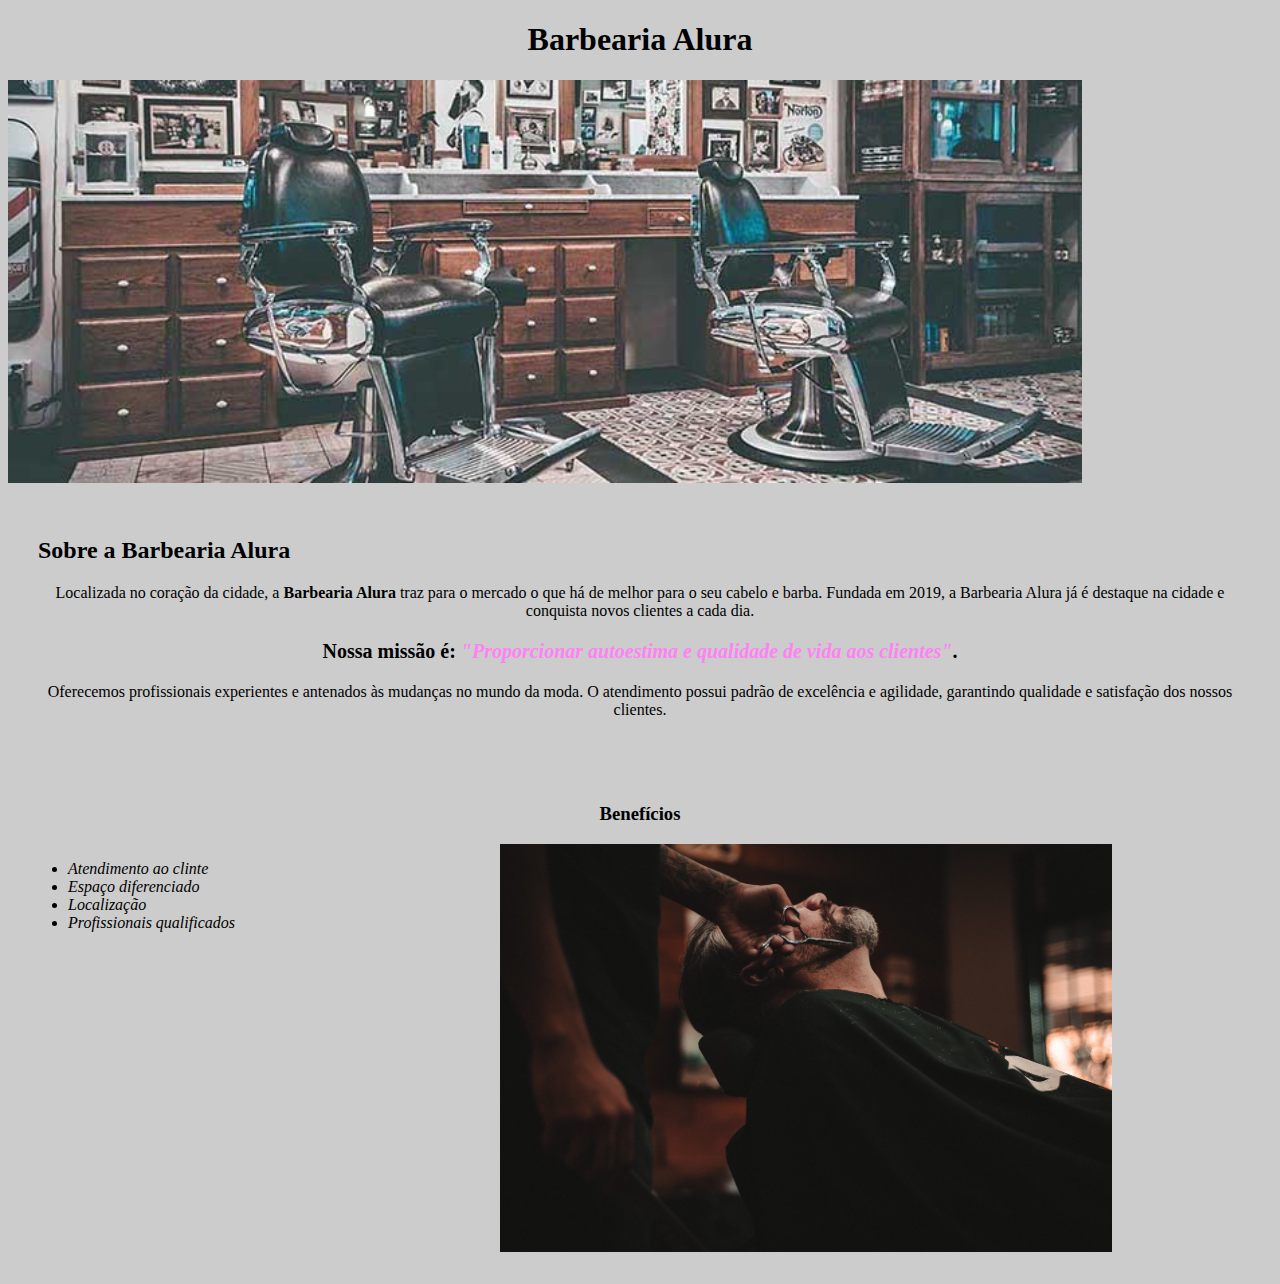
<file: index.html>
<!DOCTYPE html>
<html lang="pt-br">
<head>
    <meta charset="UTF-8">
    <meta name="viewport" content="width=device-width, initial-scale=1.0">
    <link rel="stylesheet" href="style.home.css">
    <title>Document</title>
</head>
<body>
    <header>
            <h1 class=titulo-principal>Barbearia Alura</h1>
            </header>
            <img src="banner.jpg" alt="">
    
    <div class="principal">
        <h2 class="titulocentralizado">Sobre a Barbearia Alura</h2>
            <p>Localizada no coração da cidade, a <strong>Barbearia Alura</strong> traz para o mercado o que há de melhor para o seu cabelo e barba. Fundada em 2019, a Barbearia Alura já é destaque na cidade e conquista novos clientes a cada dia.</p>
            <p id=missao><strong>Nossa missão é: <em>"Proporcionar autoestima e qualidade de vida aos clientes"</em>.</strong></p>
            <p>Oferecemos profissionais experientes e antenados às mudanças no mundo da moda. O atendimento possui padrão de excelência e agilidade, garantindo qualidade e satisfação dos nossos clientes.</p>
    </div>


    <div class="beneficios">
        <h3 class="titulo-centralizado">Benefícios</h3>
        <ul>
            <li class="itens">Atendimento ao clinte</li>
            <li class="itens">Espaço diferenciado</li>
            <li class="itens">Localização</li>
            <li class="itens">Profissionais qualificados</li>
        </ul>
        <img src="beneficios.jpg" alt="beneficios" class="img-beneficios">
    </div>

</body>
</html>
</file>
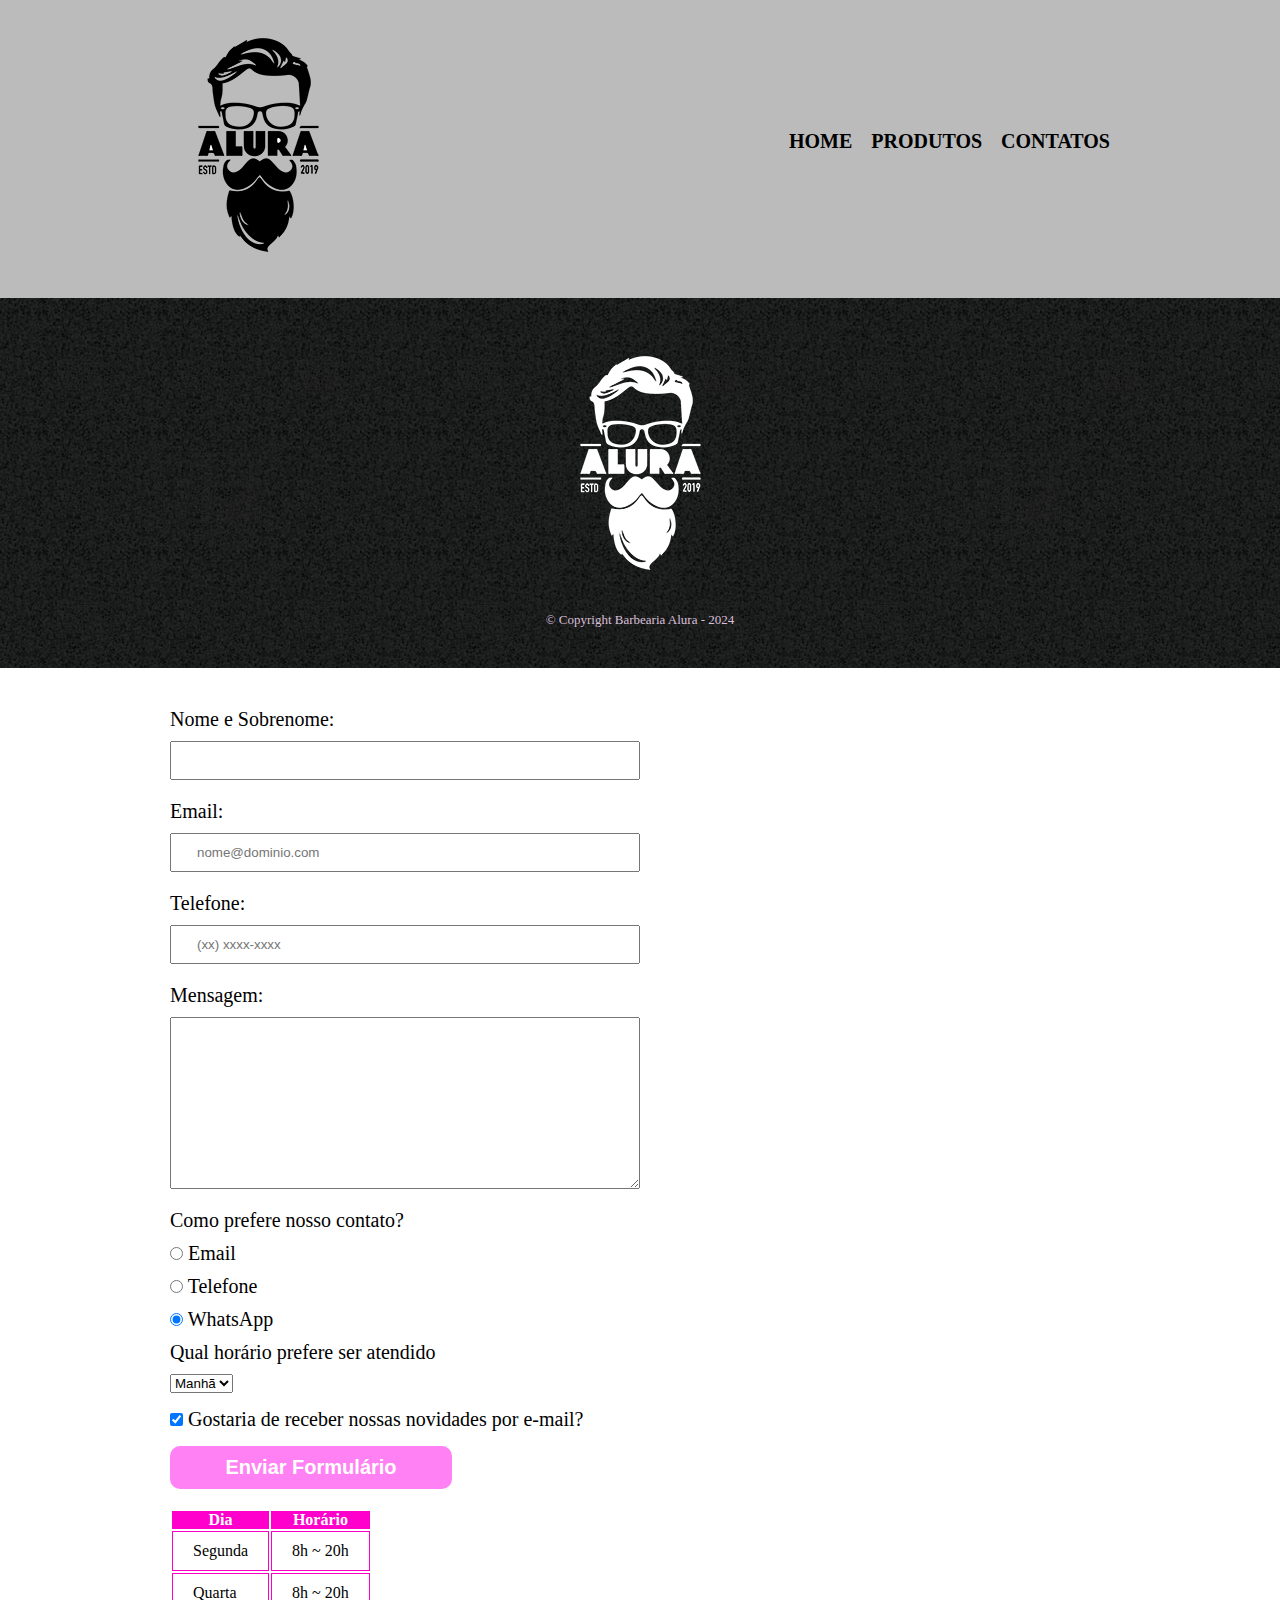
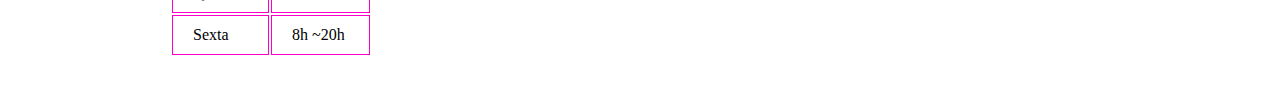
<file: contatos.html>
<!DOCTYPE html>
<html lang="pt-br">
<head>
   <meta charset="UTF-8">
   <meta name="viewport" content="width=device-width, initial-scale=1.0">
   <link rel="stylesheet"  href="style.css">
   <title>Produtos - Barbearia Alura</title>
</head>
<body>


   <header>
       <div class="caixa">
       <h1><img src="logo.png" alt="Logo da Barbearia"></h1>
<nav>
   <ul>
       <li> <a href="index.html">Home</a></li>
       <li><a href="#">Produtos</a></li>
       <li> <a href="#">Contatos</a></li>
   </ul>
</nav>
</div>
   </header>

   <footer>
    <img src="logo-branco.png" alt="Logo da Barbearia Alura">
    <p class="copyright"> &copy; Copyright Barbearia Alura - 2024</p>
</footer>
   <main>
      <form>
         <label for="nomeSobrenome">Nome e Sobrenome:</label>
         <input type="text" id="nomeSobrenome" class="input-padrao" required>

         <label for="email">Email:</label>
         <input type="email" id="email" class="input-padrao" required placeholder="nome@dominio.com">

         <label for="telefone">Telefone:</label>
         <input type="tel" id="telefone" class="input-padrao" required placeholder="(xx) xxxx-xxxx">

         <label for="mensagem">Mensagem:</label>
         <textarea name="" id="mensagem" cols="30" rows="10" class="input-padrao" required></textarea>

         <div>
            <p>Como prefere nosso contato?</p>
            <label for="radio-email"> <input type="radio" name="contato" id="radio-email"> Email</label>
            

            <label for="radio-telefone"> <input type="radio" name="contato" id="radio-telefone"> Telefone</label>
            

            <label for="radio-whatsApp"> <input type="radio" name="contato" id="radio-whatsApp" checked> WhatsApp</label>
         </div>

         <div>
         <p>Qual horário prefere ser atendido</p>
         <select>
            <option>Manhã</option>
            <option>Tarde</option>
            <option>Noite</option>
         </select>
         <div>

         <label class="checkbox"><input type="checkbox" name="" id="" checked> Gostaria de receber nossas novidades por e-mail?
         </label>

         <input type="submit" value="Enviar Formulário" class="enviar">
      </form>
      <table>
         <thead>
            <tr>
               <th>Dia</th>
               <th>Horário</th>
            </tr>
         </thead>

         <tbody>
            <tr>
               <td>Segunda</td>
               <td>8h ~ 20h</td>
            </tr>
            <tr>
               <td>Quarta</td>
               <td>8h ~ 20h</td>
            </tr>
            <tr>
               <td>Sexta</td>
               <td>8h ~20h</td>
            </tr>
         </tbody>
      </table>
   </main>
</body>
</html>
</file>
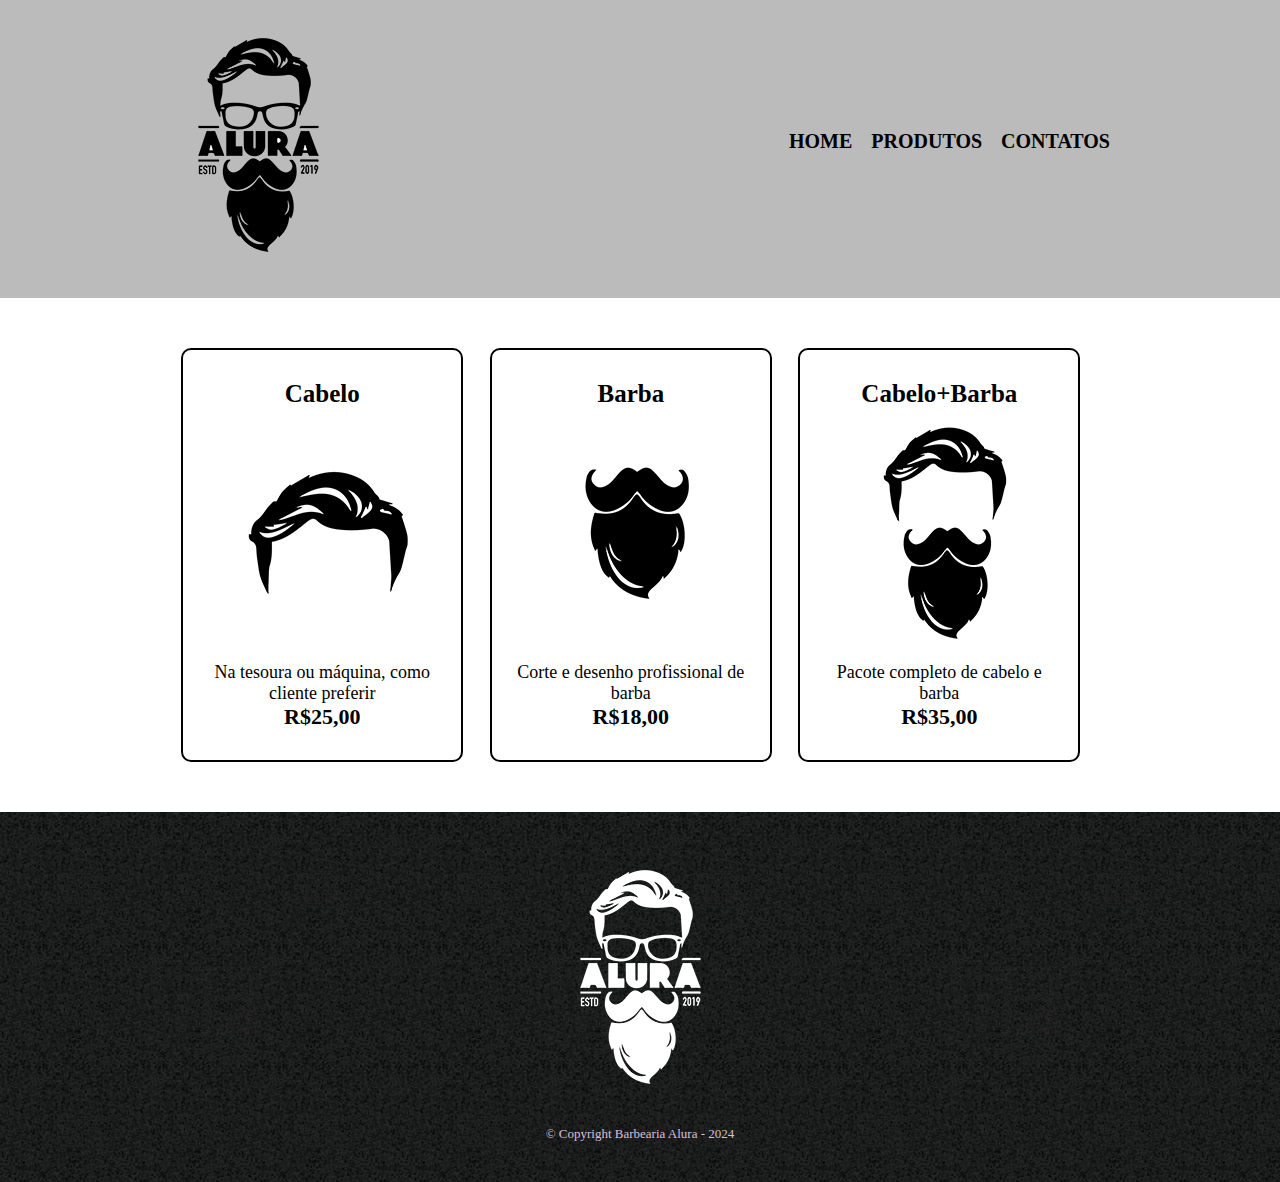
<file: produtos.html>
<!DOCTYPE html>
<html lang="pt-br">
<head>
   <meta charset="UTF-8">
   <meta name="viewport" content="width=device-width, initial-scale=1.0">
   <link rel="stylesheet"  href="style.css">
   <title>Produtos - Barbearia Alura</title>
</head>
<body>


   <header>
       <div class="caixa">
       <h1><img src="logo.png" alt="Logo da Barbearia"></h1>
<nav>
   <ul>
       <li> <a href="index.html">Home</a></li>
       <li><a href="#">Produtos</a></li>
       <li> <a href="#">Contatos</a></li>
   </ul>
</nav>
</div>
   </header>

<main>
   <ul class="produtos">
       <li>
       <h2>Cabelo</h2>
       <img src="cabelo.jpg" alt="">
       <p class="produtos-descricao">Na tesoura ou máquina, como cliente preferir</p>
       <p class="produtos-preco">R$25,00</p>
       </li>


       <li>
           <h2>Barba</h2>
           <img src="barba.jpg" alt="">
           <p class="produtos-descricao">Corte e desenho profissional de barba</p>
           <p class="produtos-preco">R$18,00</p>
       </li>


       <li>
           <h2>Cabelo+Barba</h2>
           <img src="cabelo+barba.jpg" alt="">
           <p class="produtos-descricao">Pacote completo de cabelo e barba</p>
           <p class="produtos-preco">R$35,00</p>
       </li>
   </ul>
</main>
  
<footer>
    <img src="logo-branco.png" alt="Logo da Barbearia Alura">
    <p class="copyright"> &copy; Copyright Barbearia Alura - 2024</p>
</footer>
</body>
</html>
</file>
<file: style.home.css>
body{
    background-color: #cccccc;
}
    img{
    width: 85%;
}
   .titulo-principal{
    padding: center;
}
    .titulo-centralizado{
        text-align: center;
}

    h1, p{
    text-align: center;
}

    em{
    color: rgb(255, 129, 244);
}
    #missao{
    font-size: 20px;
}

.itens{
        font-style: italic;
}

.principal{
        background-color:#cccccc;
        padding: 30px;
}

ul{
    display: inline-block;
    vertical-align: top;
    width: 20%;
    margin-right: 15%;
}

.beneficios{
    background-color:  #cccccc;
    padding: 20px;
}

.img-beneficios{
        width: 50%;
    }
</file>
<file: style.css>
*{
    padding: 0px;
    margin: 0px;
    box-sizing: border-box;
 }
 
 
 header{
    background-color: #bbbbbb;
    padding: 20px 0;
 }
 
 
 .caixa{
    position: relative;
    width: 940px;
    margin: 0 auto;
 }
 
 
 nav{
    position: absolute;
    top: 110px;
    right: 0;
 }
 
 
 nav li{
    display: inline-block;
    margin: 0 0 0 15px;
 }
 
 
 nav a{
    display: inline-block;
    text-transform: uppercase;
    color: black;
    font-weight: bold;
    font-size: 20px;
    text-decoration: none;
 }
 

 nav a:hover{
    color: rgb(255, 129, 244);
    text-decoration: underline;
 }

 .produtos{
    width: 940px;
    margin: 0 auto;
    padding: 50px 0;
 }
 
 
 .produtos li{
    display: inline-block;
    text-align: center;
    width: 30%;
    vertical-align: top;
    margin: 0 1.2%;
    padding: 30px 20px;
    border: 2px solid black;
    border-radius: 10px;
 }


.produtos li:hover{
    border-color: rgb(255, 129, 244);
}


 .produtos li:hover h2{

    font-size: 30px;
 }


 .produtos h2{
    font-size: 25px;
    font-weight: bold;
 }

 .produtos-descricao{
    font-size: 18px;
 }


 .produtos-preco{
    font-size: 22px;
    font-weight: bold;
 }
 footer{
   text-align: center;
   background: url(bg.jpg);
   padding: 40px 0;
 }
 .copyright{
   color: thistle;
   font-size: 13px;
   margin: 20px 0 0;
 }
main{
   width: 940px;
   margin: 0 auto;
}
form{
   margin: 40px 0;
}
form label, form p{
   display: block;
   font-size: 20px;
   margin-bottom: 10px;
}
.input-padrao{
   display: block;
   margin-bottom: 20px;
   padding: 10px 25px;
   width: 50%;
}
.checkbox{
   margin: 15px 0;
}

.enviar{
   width: 30%;
   padding: 10px 0;
   background: rgb(255, 129, 244);
   color: white;
   font-weight: bold;
   font-size: 20px;
   border: none;
   border-radius: 10px;

   cursor: pointer;
   transition: 1s all;
}

.enviar:hover{
   background: rgb(255, 0, 204);
   transform: scale(1.2);
}
table{
   margin: 20px 0 20px;
}
thead{
   background-color: rgb(255, 0, 204);
   color:  white;
   font-weight: bold;
}
td, tr{
   border: 1px solid rgb(255, 0, 204);
   padding: 10px 20px;
}
</file>
